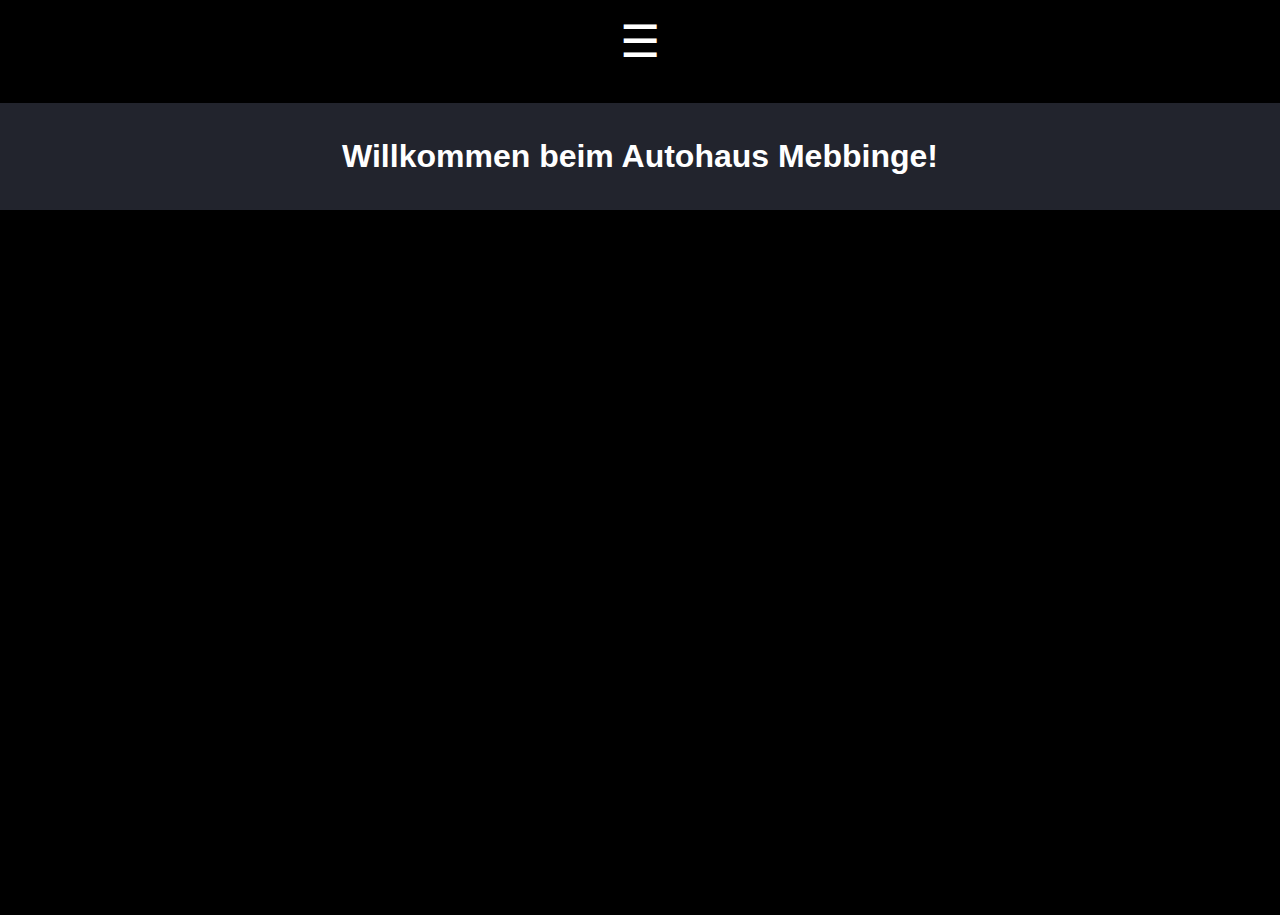
<file: index.html>
<!DOCTYPE html>
<html>

<head>
    <meta name="viewport" content="width=device-width, initial-scale=1">
    <link rel="stylesheet" href="style.css">
</head>

<body>
    <div id="myNav" class="overlay">
        <a href="javascript:void(0)" class="closebtn" onclick="closeNav()">&times;</a>
        <div class="overlay-content">
            <a href="index.html">Startseite</a>
            <a href="offers.html">Angebote</a>
            <a href="aboutus.html">Über uns</a>
            <a href="open.html">Öffnungszeiten</a>
            <a href="contact.html">Kontakt</a>
            <a href="agb.html">AGB's</a>
            <a href="impressum.html">Impressum</a>
        </div>
    </div>
    <div style="text-align: center;margin-top: 15px;margin-bottom:15px">
        <span style="font-size: 45px; color: white; cursor: pointer;" onclick="openNav()">&#9776; </span>
    </div>
    <script>
        function openNav() {
            document.getElementById("myNav").style.height = "100%";
        }

        function closeNav() {
            document.getElementById("myNav").style.height = "0%";
        }
    </script>
    <div class="bg">
        <h1 class="about-section">Willkommen beim Autohaus Mebbinge!</h1>
</body>
</html>
</file>
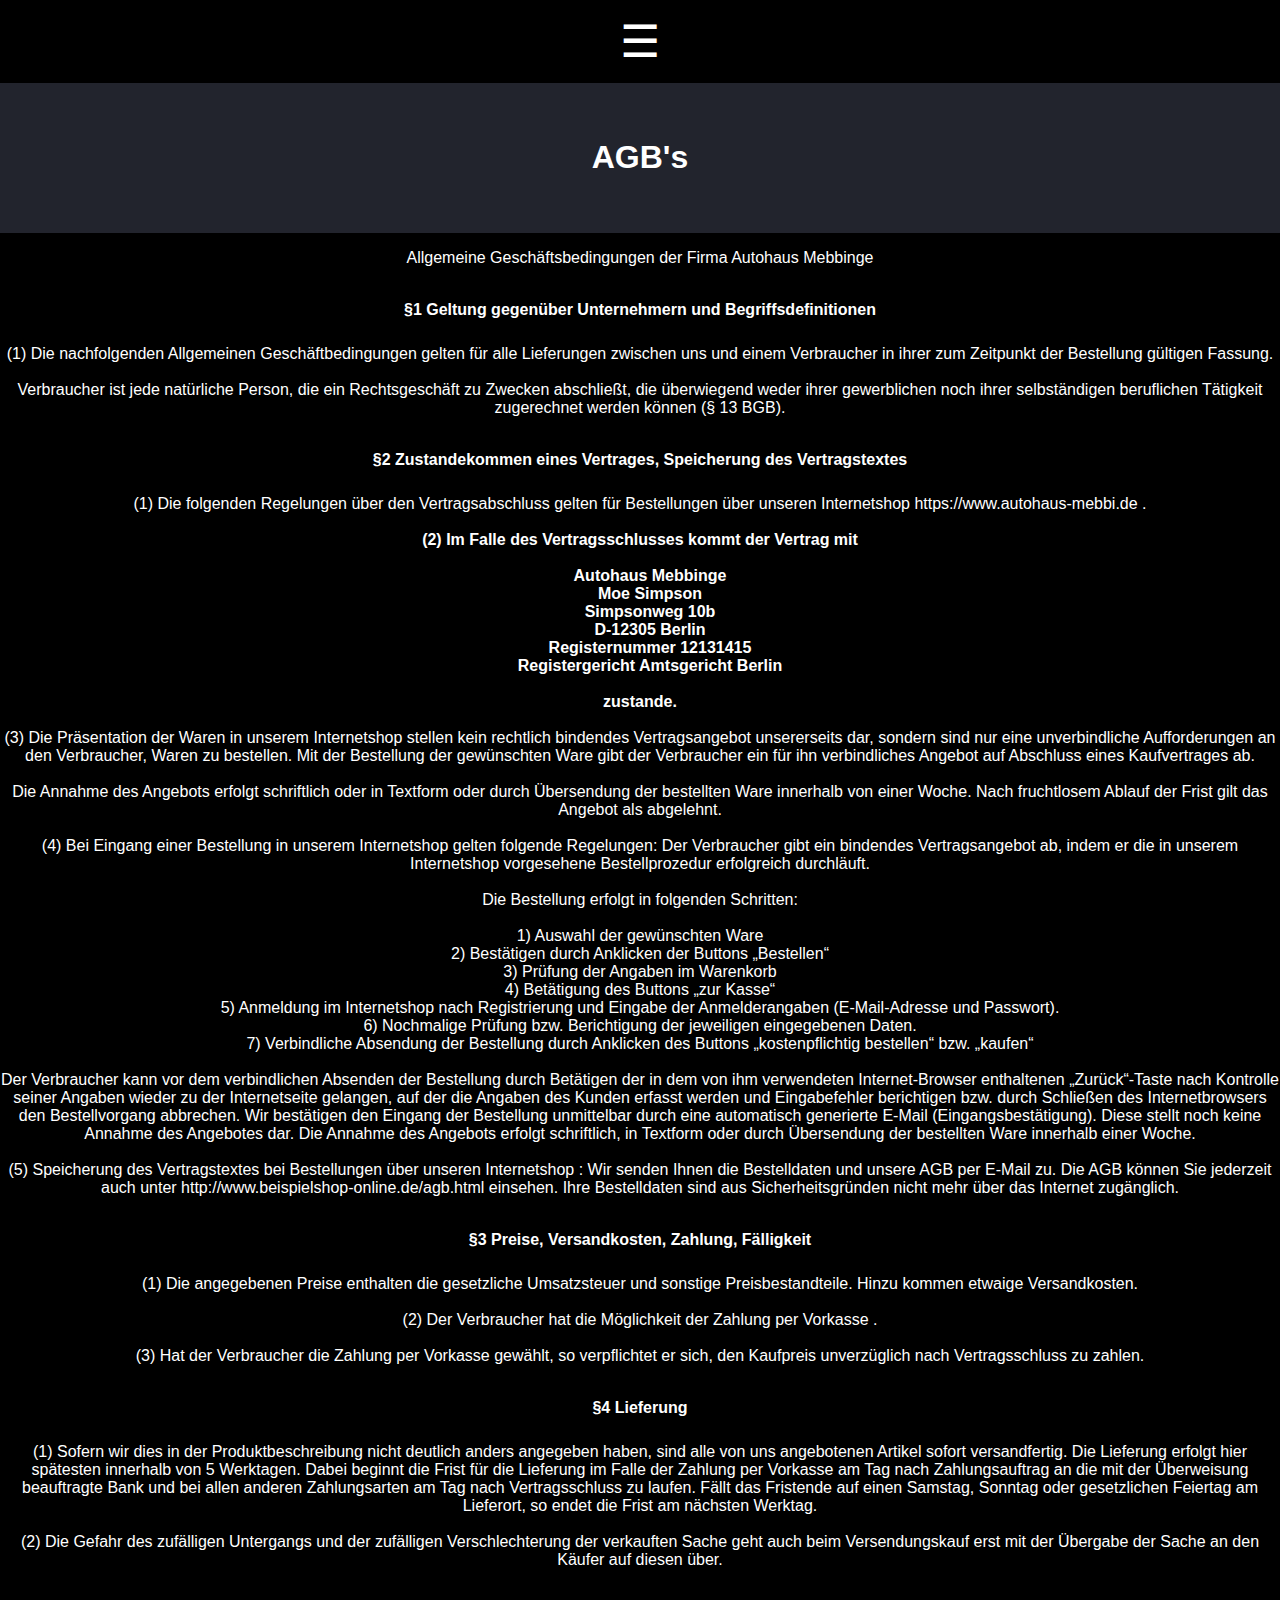
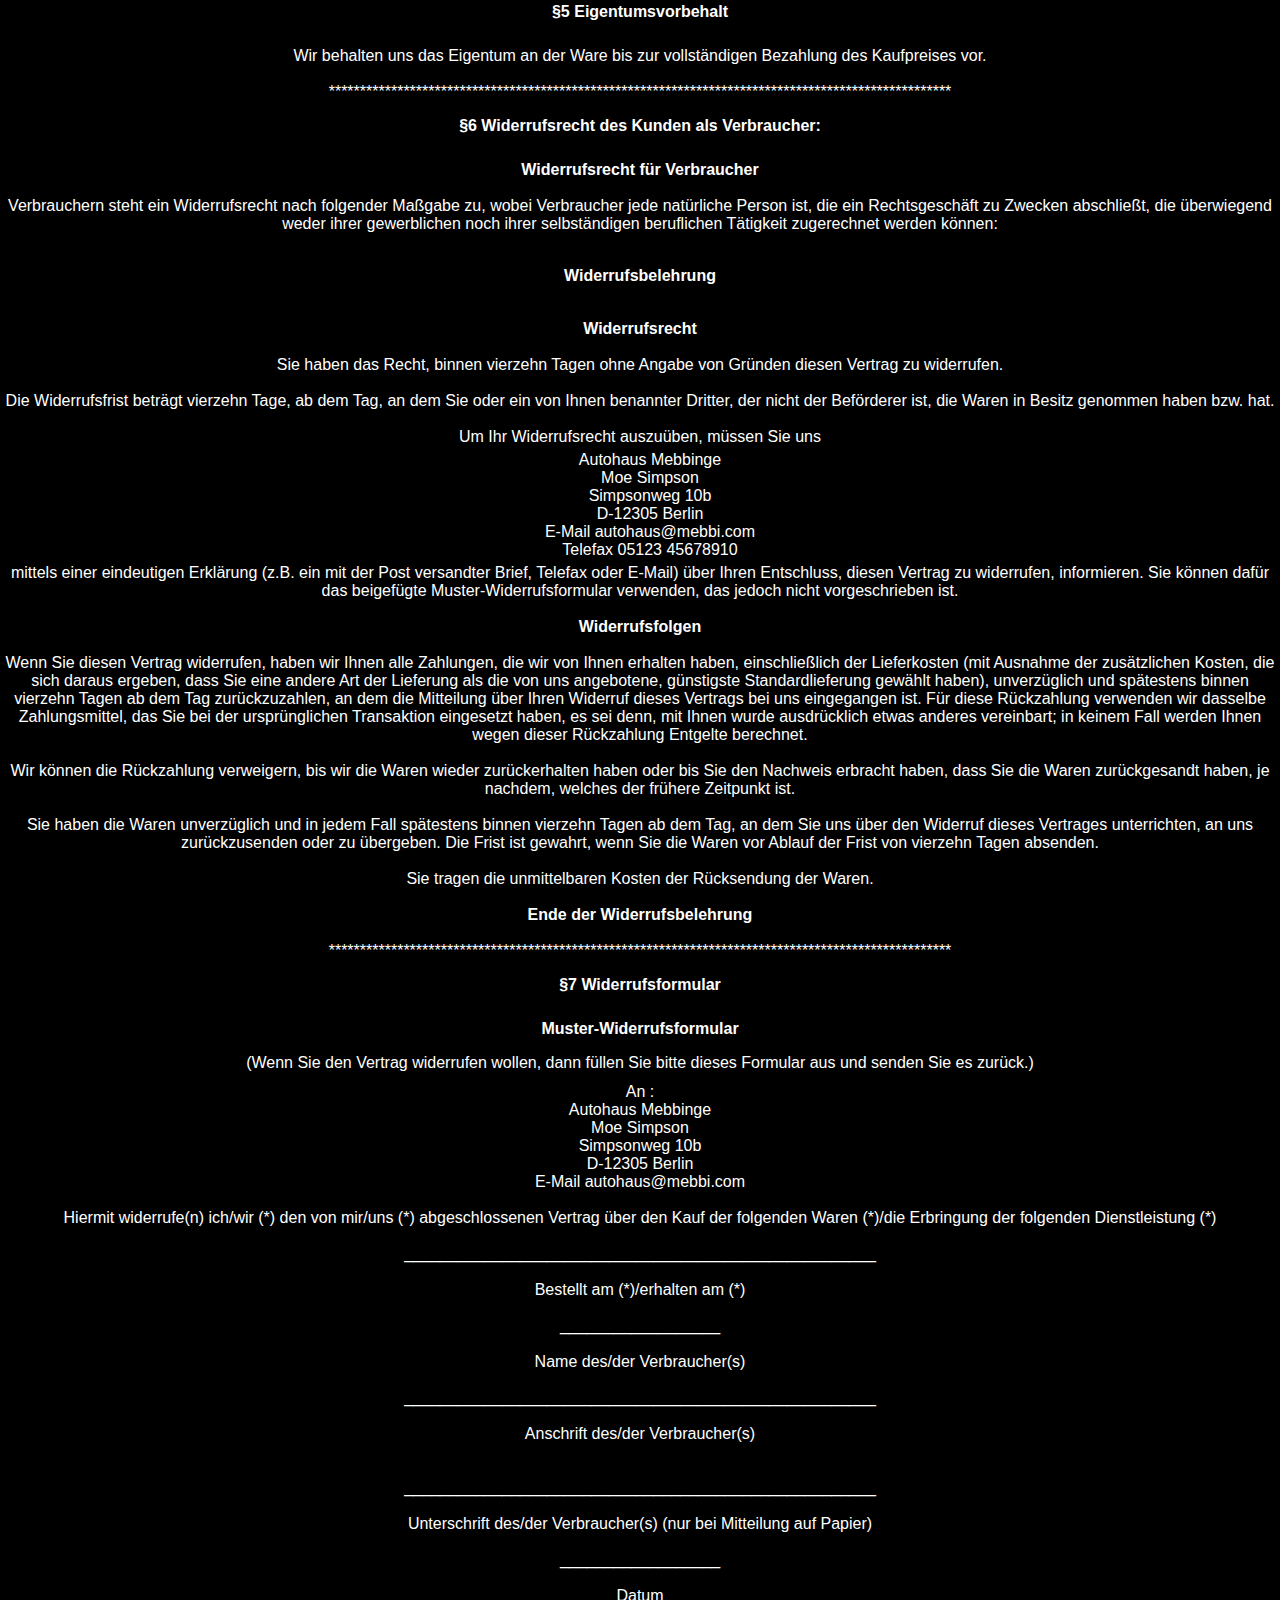
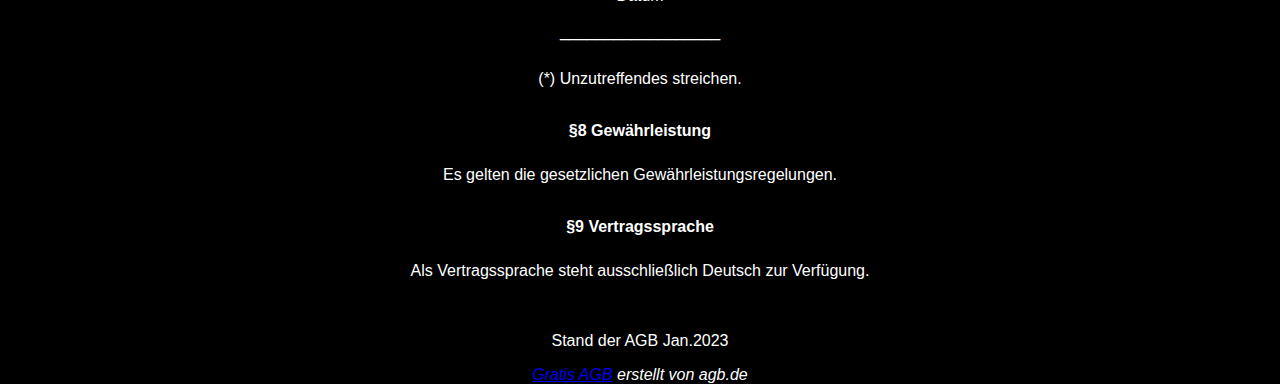
<file: agb.html>
<!DOCTYPE html>
<html>

<head>
    <meta name="viewport" content="width=device-width, initial-scale=1">
    <link rel="stylesheet" href="style.css">
</head>

<body>
    <div id="myNav" class="overlay">
        <a href="javascript:void(0)" class="closebtn" onclick="closeNav()">&times;</a>
        <div class="overlay-content">
            <a href="index.html">Startseite</a>
            <a href="offers.html">Angebote</a>
            <a href="aboutus.html">Über uns</a>
            <a href="open.html">Öffnungszeiten</a>
            <a href="contact.html">Kontakt</a>
            <a href="agb.html">AGB's</a>
            <a href="impressum.html">Impressum</a>
        </div>
    </div>
    <div style="text-align: center;margin-top: 15px;margin-bottom:15px">
        <span style="font-size: 45px; color: white; cursor: pointer;" onclick="openNav()">&#9776; </span>
    </div>

    <script>
        function openNav() {
            document.getElementById("myNav").style.height = "100%";
        }

        function closeNav() {
            document.getElementById("myNav").style.height = "0%";
        }
    </script>
    <div class="about-section">
        <h1>AGB's</h1>
    </div>
    <p>
        Allgemeine Geschäftsbedingungen der Firma Autohaus Mebbinge<br />

        <br />
    <p style="font-weight: bold; padding-bottom: 10px;">§1 Geltung gegenüber Unternehmern und Begriffsdefinitionen</p>
    (1) Die nachfolgenden Allgemeinen Geschäftbedingungen gelten für alle Lieferungen zwischen uns und einem Verbraucher
    in ihrer zum Zeitpunkt der Bestellung gültigen Fassung.<br />
    <br />
    Verbraucher ist jede natürliche Person, die ein Rechtsgeschäft zu Zwecken abschließt, die überwiegend weder
    ihrer gewerblichen noch ihrer selbständigen beruflichen Tätigkeit zugerechnet werden können (§ 13 BGB).
    <br />

    <br />
    <p style="font-weight: bold; padding-bottom: 10px;">§2 Zustandekommen eines Vertrages, Speicherung des
        Vertragstextes</p>
    (1) Die folgenden Regelungen über den Vertragsabschluss gelten für Bestellungen über unseren Internetshop
    https://www.autohaus-mebbi.de .<br />
    <br />
    <b>(2) Im Falle des Vertragsschlusses kommt der Vertrag mit<br />

        <div style="font-weight: bold; margin-left: 20px;">
            <br />
            Autohaus Mebbinge<br />
            Moe Simpson<br />
            Simpsonweg 10b<br />
            D-12305 Berlin<br />
            Registernummer 12131415<br />
            Registergericht Amtsgericht Berlin<br />
            <br />
        </div>
        zustande.<br />
    </b>
    <br />
    (3) Die Präsentation der Waren in unserem Internetshop stellen kein rechtlich bindendes Vertragsangebot unsererseits
    dar,
    sondern sind nur eine unverbindliche Aufforderungen an den Verbraucher, Waren zu bestellen. Mit der Bestellung der
    gewünschten Ware gibt der Verbraucher ein für
    ihn verbindliches Angebot auf Abschluss eines Kaufvertrages ab.<br />

    <br />
    Die Annahme des Angebots erfolgt schriftlich oder in Textform oder durch Übersendung der bestellten Ware innerhalb
    von einer Woche.
    Nach fruchtlosem Ablauf der Frist gilt das Angebot als abgelehnt.<br />
    <br />
    (4) Bei Eingang einer Bestellung in unserem Internetshop gelten folgende Regelungen:
    Der Verbraucher gibt ein bindendes Vertragsangebot ab, indem er die in unserem Internetshop vorgesehene
    Bestellprozedur erfolgreich durchläuft.<br />
    <br />
    Die Bestellung erfolgt in folgenden Schritten:<br />
    <br />
    <div class="ml20">

        1) Auswahl der gewünschten Ware<br />

        2) Bestätigen durch Anklicken der Buttons „Bestellen“ <br />

        3) Prüfung der Angaben im Warenkorb<br />

        4) Betätigung des Buttons „zur Kasse“ <br />

        5) Anmeldung im Internetshop nach Registrierung und Eingabe der Anmelderangaben (E-Mail-Adresse und Passwort).
        <br />

        6) Nochmalige Prüfung bzw. Berichtigung der jeweiligen eingegebenen Daten.<br />

        7) Verbindliche Absendung der Bestellung durch Anklicken des Buttons „kostenpflichtig bestellen“ bzw.
        „kaufen“<br />

        <br />
    </div>
    Der Verbraucher kann vor dem verbindlichen Absenden der Bestellung durch Betätigen der in dem von ihm verwendeten
    Internet-Browser enthaltenen „Zurück“-Taste nach
    Kontrolle seiner Angaben wieder zu der Internetseite gelangen, auf der die Angaben des Kunden erfasst werden und
    Eingabefehler berichtigen bzw. durch Schließen des
    Internetbrowsers den Bestellvorgang abbrechen.
    Wir bestätigen den Eingang der Bestellung unmittelbar durch eine automatisch generierte E-Mail
    (Eingangsbestätigung). Diese stellt noch keine Annahme des Angebotes dar.
    Die Annahme des Angebots erfolgt schriftlich, in Textform oder durch Übersendung der bestellten Ware innerhalb einer
    Woche.
    <br />
    <br />
    (5) Speicherung des Vertragstextes bei Bestellungen über unseren Internetshop : Wir senden Ihnen die Bestelldaten
    und unsere AGB per
    E-Mail zu. Die AGB können Sie jederzeit auch unter http://www.beispielshop-online.de/agb.html einsehen.

    Ihre Bestelldaten sind aus Sicherheitsgründen nicht mehr über das Internet zugänglich.
    <br />


    <br />
    <p style="font-weight: bold; padding-bottom: 10px;">§3 Preise, Versandkosten, Zahlung, Fälligkeit</p>
    (1) Die angegebenen Preise enthalten die gesetzliche Umsatzsteuer und sonstige Preisbestandteile. Hinzu kommen
    etwaige Versandkosten.<br />
    <br />
    (2) Der Verbraucher hat die Möglichkeit der Zahlung per
    Vorkasse




    .<br />
    <br />
    (3) Hat der Verbraucher die Zahlung per Vorkasse gewählt, so verpflichtet er sich, den Kaufpreis unverzüglich nach
    Vertragsschluss zu zahlen.<br />


    <br />
    <p style="font-weight: bold; padding-bottom: 10px;">§4 Lieferung</p>
    (1) Sofern wir dies in der Produktbeschreibung nicht deutlich anders angegeben haben, sind alle von uns angebotenen
    Artikel sofort versandfertig.
    Die Lieferung erfolgt hier spätesten innerhalb von 5 Werktagen.
    Dabei beginnt die Frist für die Lieferung im Falle der Zahlung per Vorkasse am Tag nach
    Zahlungsauftrag an die mit der Überweisung beauftragte Bank und bei allen anderen Zahlungsarten am Tag nach
    Vertragsschluss zu laufen.
    Fällt das Fristende auf einen Samstag, Sonntag oder gesetzlichen Feiertag am Lieferort, so endet die Frist am
    nächsten Werktag.
    <br /><br />

    (2) Die Gefahr des zufälligen Untergangs und der zufälligen Verschlechterung der
    verkauften Sache geht auch beim Versendungskauf erst mit der Übergabe der Sache an den Käufer auf diesen über.
    <br />


    <br />
    <p style="font-weight: bold; padding-bottom: 10px;">§5 Eigentumsvorbehalt</p>
    Wir behalten uns das Eigentum an der Ware bis zur vollständigen Bezahlung des Kaufpreises vor. <br />



    <br />

    ****************************************************************************************************
    <br />
    <p style="font-weight: bold; padding-bottom: 10px;">§6 Widerrufsrecht des Kunden als Verbraucher:
    </p>

    <b>
        Widerrufsrecht für Verbraucher</b><br />
    <br />
    Verbrauchern steht ein Widerrufsrecht nach folgender Maßgabe zu, wobei Verbraucher jede natürliche Person ist, die
    ein Rechtsgeschäft zu Zwecken abschließt,
    die überwiegend weder ihrer gewerblichen noch ihrer selbständigen beruflichen Tätigkeit zugerechnet werden können:

    <br />
    <br />

    <p style="font-weight: bold; padding-bottom: 1px; text-align: center;">Widerrufsbelehrung</p>
    <br />
    <b>Widerrufsrecht</b><br />
    <br />
    Sie haben das Recht, binnen vierzehn Tagen ohne Angabe von Gründen diesen Vertrag zu widerrufen.
    <br />
    <br />
    Die Widerrufsfrist beträgt vierzehn Tage, ab dem Tag, an dem Sie oder ein von Ihnen benannter Dritter,
    der nicht der Beförderer ist, die Waren in Besitz genommen haben bzw. hat.

    <br /><br />
    Um Ihr Widerrufsrecht auszuüben, müssen Sie uns<br />
    <div style="margin-left:20px; margin-top: 5px; margin-bottom:5px;">
        Autohaus Mebbinge<br />
        Moe Simpson<br />
        Simpsonweg 10b<br />
        D-12305 Berlin<br />
        E-Mail autohaus@mebbi.com<br />
        Telefax 05123 45678910<br />
    </div>
    mittels einer eindeutigen Erklärung (z.B. ein mit der Post versandter Brief, Telefax oder E-Mail) über Ihren
    Entschluss,
    diesen Vertrag zu widerrufen, informieren. Sie können dafür das beigefügte Muster-Widerrufsformular verwenden, das
    jedoch nicht vorgeschrieben ist.
    <br />
    <br />

    <b>Widerrufsfolgen</b>
    <br /><br />
    Wenn Sie diesen Vertrag widerrufen, haben wir Ihnen alle Zahlungen, die wir von Ihnen erhalten haben, einschließlich
    der
    Lieferkosten (mit Ausnahme der zusätzlichen Kosten, die sich daraus ergeben, dass Sie eine andere Art der Lieferung
    als
    die von uns angebotene, günstigste Standardlieferung gewählt haben), unverzüglich und spätestens binnen vierzehn
    Tagen
    ab dem Tag zurückzuzahlen, an dem die Mitteilung über Ihren Widerruf dieses Vertrags bei uns eingegangen ist.
    Für diese Rückzahlung verwenden wir dasselbe Zahlungsmittel, das Sie bei der ursprünglichen Transaktion eingesetzt
    haben,
    es sei denn, mit Ihnen wurde ausdrücklich etwas anderes vereinbart; in keinem Fall werden Ihnen wegen dieser
    Rückzahlung Entgelte berechnet.
    <br />
    <br />

    Wir können die Rückzahlung verweigern, bis wir die Waren wieder zurückerhalten haben oder bis Sie den Nachweis
    erbracht haben,
    dass Sie die Waren zurückgesandt haben, je nachdem, welches der frühere Zeitpunkt ist.
    <br />
    <br />

    Sie haben die Waren unverzüglich und in jedem Fall spätestens binnen vierzehn Tagen ab dem Tag, an dem Sie uns über
    den
    Widerruf dieses Vertrages unterrichten, an uns zurückzusenden oder zu übergeben. Die Frist ist gewahrt,
    wenn Sie die Waren vor Ablauf der Frist von vierzehn Tagen absenden.
    <br />
    <br />

    Sie tragen die unmittelbaren Kosten der Rücksendung der Waren.<br />
    <br />


    <b>Ende der Widerrufsbelehrung</b>
    <br />
    <br />
    ****************************************************************************************************

    <br />





    <p style="font-weight: bold; padding-bottom: 10px;">§7 Widerrufsformular</p>

    <p style="text-align: center; font-weight: bold;">Muster-Widerrufsformular</p>
    (Wenn Sie den Vertrag widerrufen wollen, dann füllen Sie bitte dieses Formular aus und senden Sie es zurück.)<br />
    <div style="border: 1px solid #000000;padding: 10px;">
        An :<br />
        Autohaus Mebbinge<br />
        Moe Simpson<br />
        Simpsonweg 10b<br />
        D-12305 Berlin<br />
        E-Mail autohaus@mebbi.com<br />
        <br />

        Hiermit widerrufe(n) ich/wir (*) den von mir/uns (*) abgeschlossenen Vertrag über den Kauf der folgenden Waren
        (*)/die Erbringung der folgenden Dienstleistung (*)<br />
        <br />
        _____________________________________________________<br />
        <br />
        Bestellt am (*)/erhalten am (*)<br />
        <br />
        __________________<br />
        <br />
        Name des/der Verbraucher(s)<br />
        <br />
        _____________________________________________________<br />
        <br />
        Anschrift des/der Verbraucher(s)<br />
        <br />
        <br />
        _____________________________________________________<br />
        <br />
        Unterschrift des/der Verbraucher(s) (nur bei Mitteilung auf Papier)<br />
        <br />
        __________________<br />
        <br />
        Datum<br />
        <br />
        __________________<br />
        <br />
    </div>
    (*) Unzutreffendes streichen.<br />



    <br />
    <p style="font-weight: bold; padding-bottom: 10px;">§8 Gewährleistung
    </p>

    Es gelten die gesetzlichen Gewährleistungsregelungen.
    <br />


    <br />
    <p style="font-weight: bold; padding-bottom: 10px;">§9 Vertragssprache</p>
    Als Vertragssprache steht ausschließlich Deutsch zur Verfügung.<br />

    <br />
    <br />
    <p>Stand der AGB Jan.2023</p>

    <p><i><a href="http://www.agb.de">Gratis AGB</a> erstellt von agb.de</i></p>
    </p>
</body>

</html>
</file>
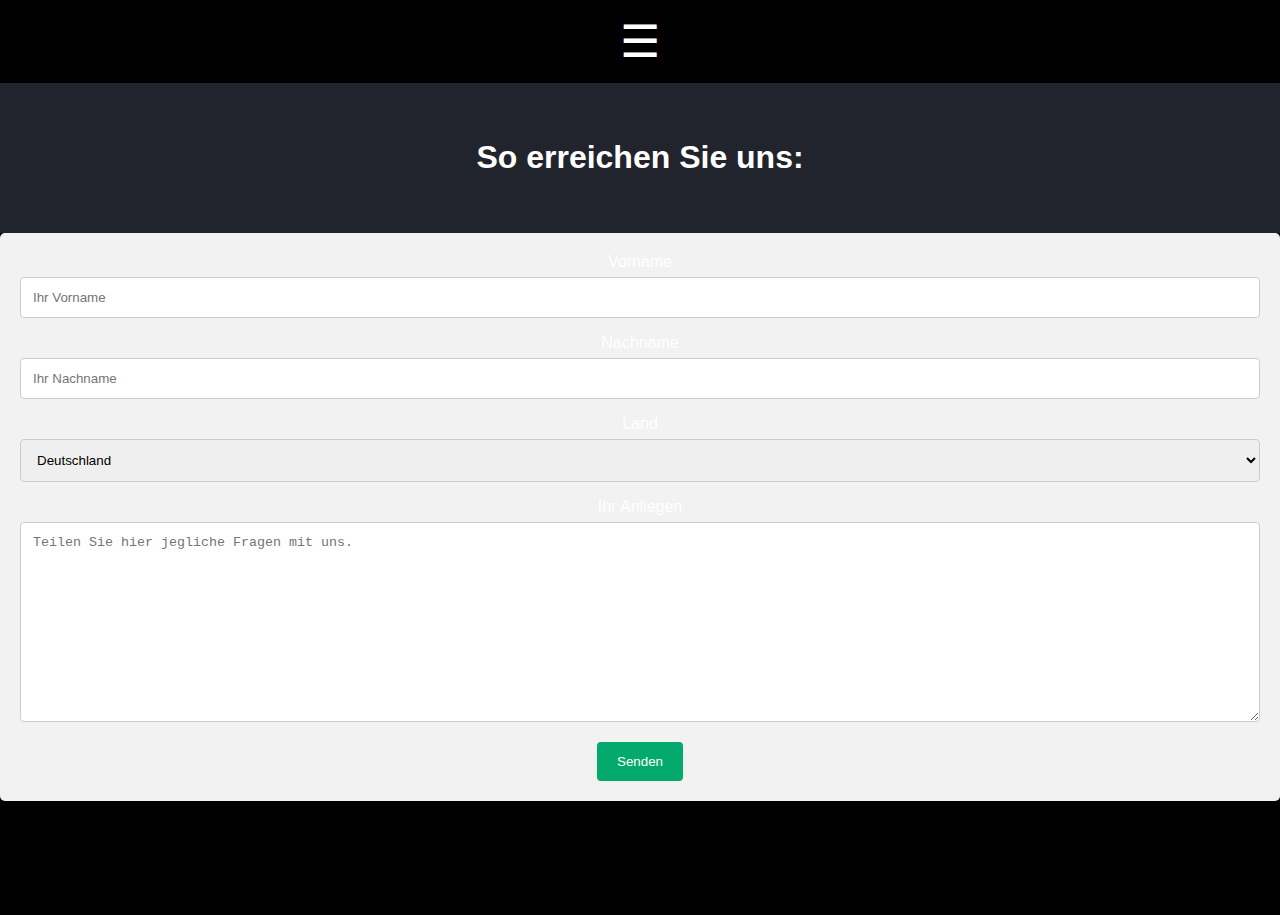
<file: contact.html>
<!DOCTYPE html>
<html>

<head>
    <meta name="viewport" content="width=device-width, initial-scale=1">
    <link rel="stylesheet" href="style.css">
</head>

<body>
    <div id="myNav" class="overlay">
        <a href="javascript:void(0)" class="closebtn" onclick="closeNav()">&times;</a>
        <div class="overlay-content">
            <a href="index.html">Startseite</a>
            <a href="offers.html">Angebote</a>
            <a href="aboutus.html">Über uns</a>
            <a href="open.html">Öffnungszeiten</a>
            <a href="contact.html">Kontakt</a>
            <a href="agb.html">AGB's</a>
            <a href="impressum.html">Impressum</a>
        </div>
    </div>
    <div style="text-align: center;margin-top: 15px;margin-bottom:15px">
        <span style="font-size: 45px; color: white; cursor: pointer;" onclick="openNav()">&#9776; </span>
    </div>

    <script>
        function openNav() {
            document.getElementById("myNav").style.height = "100%";
        }

        function closeNav() {
            document.getElementById("myNav").style.height = "0%";
        }
    </script>
    <div class="about-section">
        <h1>So erreichen Sie uns:</h1>
    </div>
    <div class="container">
        <form action="action_page.php">

            <label for="fname">Vorname</label>
            <input type="text" id="fname" name="firstname" placeholder="Ihr Vorname">

            <label for="lname">Nachname</label>
            <input type="text" id="lname" name="lastname" placeholder="Ihr Nachname">

            <label for="country">Land</label>
            <select id="country" name="country">
                <option value="australia">Deutschland</option>
                <option value="canada">Österreich</option>
                <option value="usa">Schweiz</option>
            </select>

            <label for="subject">Ihr Anliegen</label>
            <textarea id="subject" name="subject" placeholder="Teilen Sie hier jegliche Fragen mit uns."
                style="height:200px"></textarea>

            <input type="submit" value="Senden">

        </form>
    </div>
</body>

</html>
</file>
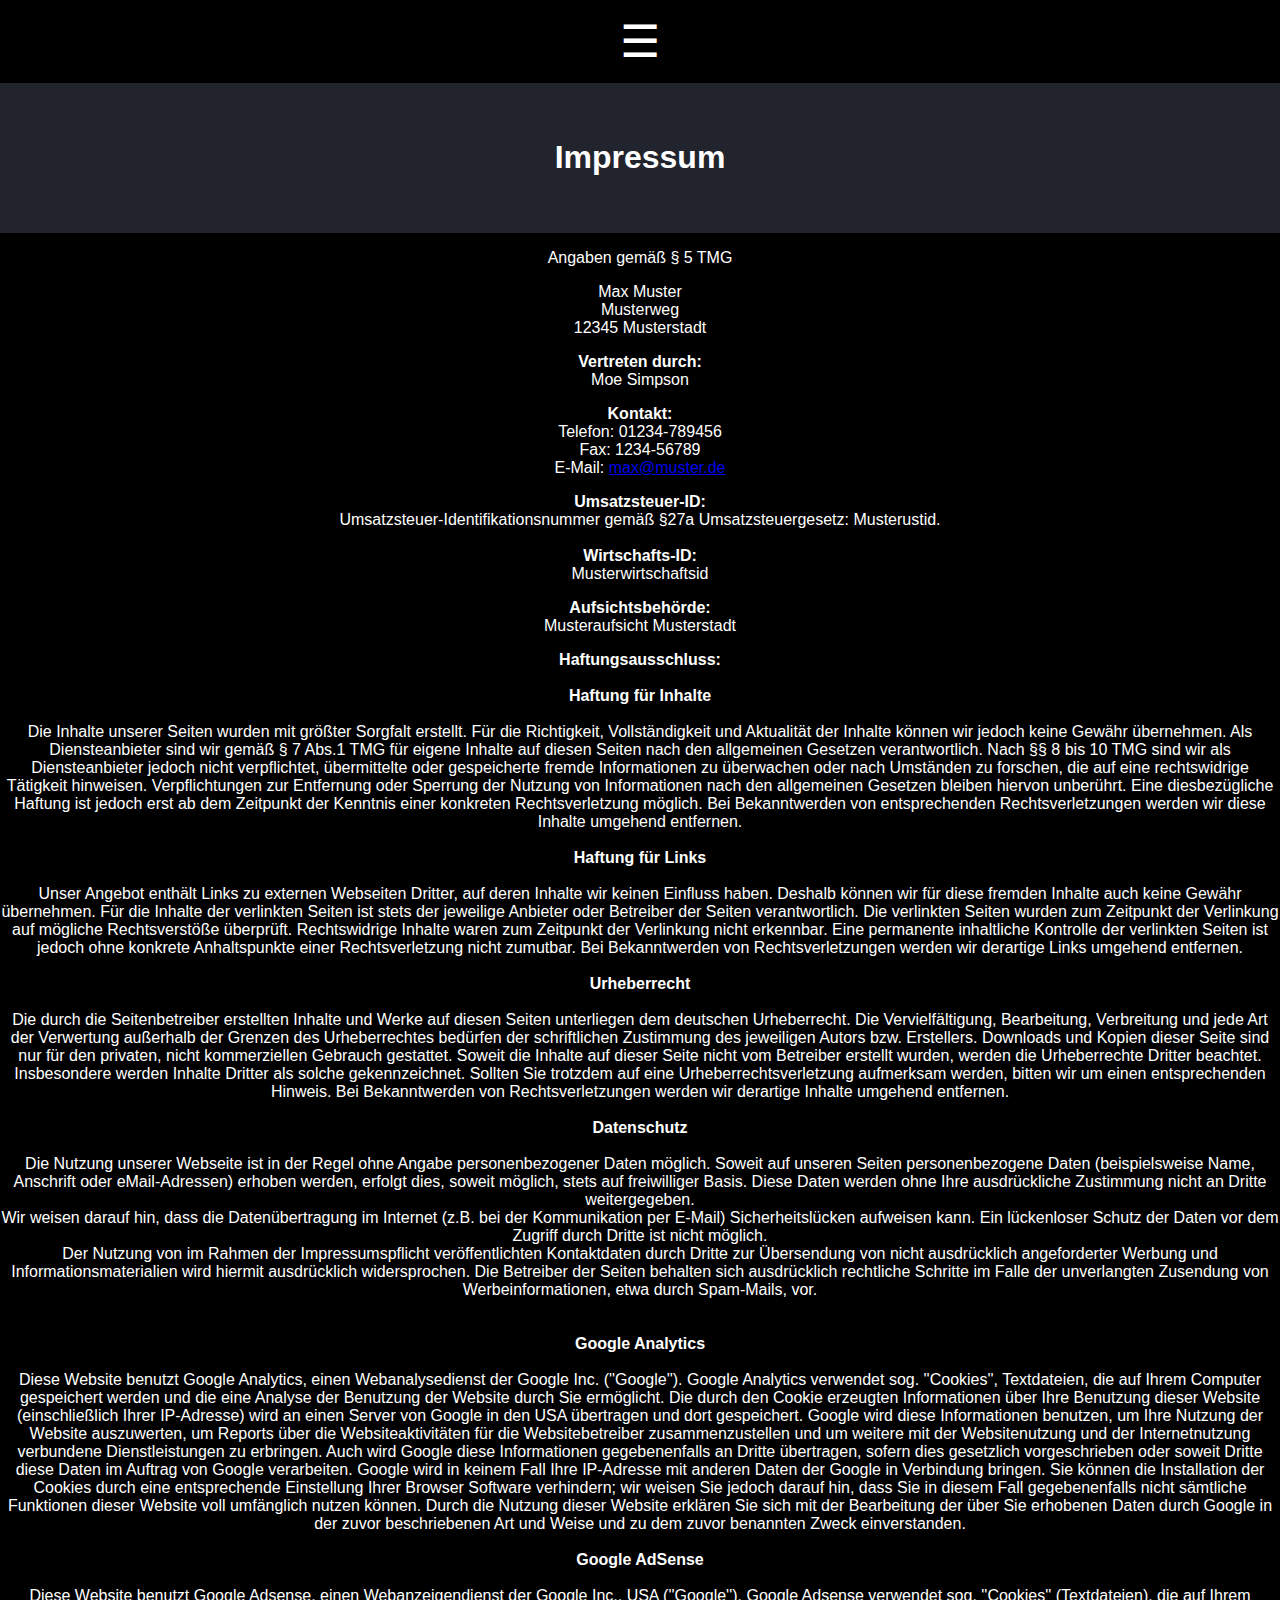
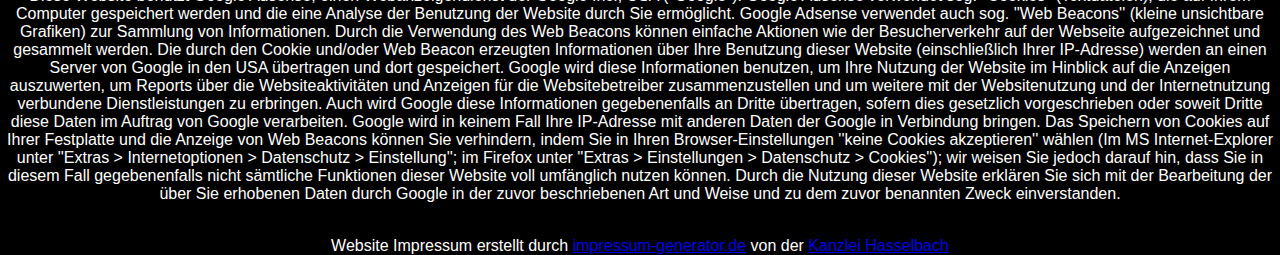
<file: impressum.html>
<!DOCTYPE html>
<html>

<head>
    <meta name="viewport" content="width=device-width, initial-scale=1">
    <link rel="stylesheet" href="style.css">
</head>

<body>
    <div id="myNav" class="overlay">
        <a href="javascript:void(0)" class="closebtn" onclick="closeNav()">&times;</a>
        <div class="overlay-content">
            <a href="index.html">Startseite</a>
            <a href="offers.html">Angebote</a>
            <a href="aboutus.html">Über uns</a>
            <a href="open.html">Öffnungszeiten</a>
            <a href="contact.html">Kontakt</a>
            <a href="agb.html">AGB's</a>
            <a href="impressum.html">Impressum</a>
        </div>
    </div>
    <div style="text-align: center;margin-top: 15px;margin-bottom:15px">
        <span style="font-size: 45px; color: white; cursor: pointer;" onclick="openNav()">&#9776; </span>
    </div>

    <script>
        function openNav() {
            document.getElementById("myNav").style.height = "100%";
        }

        function closeNav() {
            document.getElementById("myNav").style.height = "0%";
        }
    </script>
    <div class='about-section'>
        <h1>Impressum</h1>
    </div>
    <div>
        <p>Angaben gemäß § 5 TMG</p>
        <p>Max Muster <br>
            Musterweg<br>
            12345 Musterstadt <br>
        </p>
        <p> <strong>Vertreten durch: </strong><br>
            Moe Simpson<br>
        </p>
        <p><strong>Kontakt:</strong> <br>
            Telefon: 01234-789456<br>
            Fax: 1234-56789<br>
            E-Mail: <a href='mailto:max@muster.de'>max@muster.de</a></br></p>
        <p><strong>Umsatzsteuer-ID: </strong> <br>
            Umsatzsteuer-Identifikationsnummer gemäß §27a Umsatzsteuergesetz: Musterustid.<br><br>
            <strong>Wirtschafts-ID: </strong><br>
            Musterwirtschaftsid<br>
        </p>
        <p><strong>Aufsichtsbehörde:</strong><br>
            Musteraufsicht Musterstadt<br></p>
        <p><strong>Haftungsausschluss: </strong><br><br><strong>Haftung für Inhalte</strong><br><br>
            Die Inhalte unserer Seiten wurden mit größter Sorgfalt erstellt. Für die Richtigkeit, Vollständigkeit und
            Aktualität der Inhalte können wir jedoch keine Gewähr übernehmen. Als Diensteanbieter sind wir gemäß § 7
            Abs.1 TMG für eigene Inhalte auf diesen Seiten nach den allgemeinen Gesetzen verantwortlich. Nach §§ 8 bis
            10 TMG sind wir als Diensteanbieter jedoch nicht verpflichtet, übermittelte oder gespeicherte fremde
            Informationen zu überwachen oder nach Umständen zu forschen, die auf eine rechtswidrige Tätigkeit hinweisen.
            Verpflichtungen zur Entfernung oder Sperrung der Nutzung von Informationen nach den allgemeinen Gesetzen
            bleiben hiervon unberührt. Eine diesbezügliche Haftung ist jedoch erst ab dem Zeitpunkt der Kenntnis einer
            konkreten Rechtsverletzung möglich. Bei Bekanntwerden von entsprechenden Rechtsverletzungen werden wir diese
            Inhalte umgehend entfernen.<br><br><strong>Haftung für Links</strong><br><br>
            Unser Angebot enthält Links zu externen Webseiten Dritter, auf deren Inhalte wir keinen Einfluss haben.
            Deshalb können wir für diese fremden Inhalte auch keine Gewähr übernehmen. Für die Inhalte der verlinkten
            Seiten ist stets der jeweilige Anbieter oder Betreiber der Seiten verantwortlich. Die verlinkten Seiten
            wurden zum Zeitpunkt der Verlinkung auf mögliche Rechtsverstöße überprüft. Rechtswidrige Inhalte waren zum
            Zeitpunkt der Verlinkung nicht erkennbar. Eine permanente inhaltliche Kontrolle der verlinkten Seiten ist
            jedoch ohne konkrete Anhaltspunkte einer Rechtsverletzung nicht zumutbar. Bei Bekanntwerden von
            Rechtsverletzungen werden wir derartige Links umgehend
            entfernen.<br><br><strong>Urheberrecht</strong><br><br>
            Die durch die Seitenbetreiber erstellten Inhalte und Werke auf diesen Seiten unterliegen dem deutschen
            Urheberrecht. Die Vervielfältigung, Bearbeitung, Verbreitung und jede Art der Verwertung außerhalb der
            Grenzen des Urheberrechtes bedürfen der schriftlichen Zustimmung des jeweiligen Autors bzw. Erstellers.
            Downloads und Kopien dieser Seite sind nur für den privaten, nicht kommerziellen Gebrauch gestattet. Soweit
            die Inhalte auf dieser Seite nicht vom Betreiber erstellt wurden, werden die Urheberrechte Dritter beachtet.
            Insbesondere werden Inhalte Dritter als solche gekennzeichnet. Sollten Sie trotzdem auf eine
            Urheberrechtsverletzung aufmerksam werden, bitten wir um einen entsprechenden Hinweis. Bei Bekanntwerden von
            Rechtsverletzungen werden wir derartige Inhalte umgehend
            entfernen.<br><br><strong>Datenschutz</strong><br><br>
            Die Nutzung unserer Webseite ist in der Regel ohne Angabe personenbezogener Daten möglich. Soweit auf
            unseren Seiten personenbezogene Daten (beispielsweise Name, Anschrift oder eMail-Adressen) erhoben werden,
            erfolgt dies, soweit möglich, stets auf freiwilliger Basis. Diese Daten werden ohne Ihre ausdrückliche
            Zustimmung nicht an Dritte weitergegeben. <br>
            Wir weisen darauf hin, dass die Datenübertragung im Internet (z.B. bei der Kommunikation per E-Mail)
            Sicherheitslücken aufweisen kann. Ein lückenloser Schutz der Daten vor dem Zugriff durch Dritte ist nicht
            möglich. <br>
            Der Nutzung von im Rahmen der Impressumspflicht veröffentlichten Kontaktdaten durch Dritte zur Übersendung
            von nicht ausdrücklich angeforderter Werbung und Informationsmaterialien wird hiermit ausdrücklich
            widersprochen. Die Betreiber der Seiten behalten sich ausdrücklich rechtliche Schritte im Falle der
            unverlangten Zusendung von Werbeinformationen, etwa durch Spam-Mails, vor.<br>
            <br><br><strong>Google Analytics</strong><br><br>
            Diese Website benutzt Google Analytics, einen Webanalysedienst der Google Inc. (''Google''). Google
            Analytics verwendet sog. ''Cookies'', Textdateien, die auf Ihrem Computer gespeichert werden und die eine
            Analyse der Benutzung der Website durch Sie ermöglicht. Die durch den Cookie erzeugten Informationen über
            Ihre Benutzung dieser Website (einschließlich Ihrer IP-Adresse) wird an einen Server von Google in den USA
            übertragen und dort gespeichert. Google wird diese Informationen benutzen, um Ihre Nutzung der Website
            auszuwerten, um Reports über die Websiteaktivitäten für die Websitebetreiber zusammenzustellen und um
            weitere mit der Websitenutzung und der Internetnutzung verbundene Dienstleistungen zu erbringen. Auch wird
            Google diese Informationen gegebenenfalls an Dritte übertragen, sofern dies gesetzlich vorgeschrieben oder
            soweit Dritte diese Daten im Auftrag von Google verarbeiten. Google wird in keinem Fall Ihre IP-Adresse mit
            anderen Daten der Google in Verbindung bringen. Sie können die Installation der Cookies durch eine
            entsprechende Einstellung Ihrer Browser Software verhindern; wir weisen Sie jedoch darauf hin, dass Sie in
            diesem Fall gegebenenfalls nicht sämtliche Funktionen dieser Website voll umfänglich nutzen können. Durch
            die Nutzung dieser Website erklären Sie sich mit der Bearbeitung der über Sie erhobenen Daten durch Google
            in der zuvor beschriebenen Art und Weise und zu dem zuvor benannten Zweck
            einverstanden.<br><br><strong>Google AdSense</strong><br><br>
            Diese Website benutzt Google Adsense, einen Webanzeigendienst der Google Inc., USA (''Google''). Google
            Adsense verwendet sog. ''Cookies'' (Textdateien), die auf Ihrem Computer gespeichert werden und die eine
            Analyse der Benutzung der Website durch Sie ermöglicht. Google Adsense verwendet auch sog. ''Web Beacons''
            (kleine unsichtbare Grafiken) zur Sammlung von Informationen. Durch die Verwendung des Web Beacons können
            einfache Aktionen wie der Besucherverkehr auf der Webseite aufgezeichnet und gesammelt werden. Die durch den
            Cookie und/oder Web Beacon erzeugten Informationen über Ihre Benutzung dieser Website (einschließlich Ihrer
            IP-Adresse) werden an einen Server von Google in den USA übertragen und dort gespeichert. Google wird diese
            Informationen benutzen, um Ihre Nutzung der Website im Hinblick auf die Anzeigen auszuwerten, um Reports
            über die Websiteaktivitäten und Anzeigen für die Websitebetreiber zusammenzustellen und um weitere mit der
            Websitenutzung und der Internetnutzung verbundene Dienstleistungen zu erbringen. Auch wird Google diese
            Informationen gegebenenfalls an Dritte übertragen, sofern dies gesetzlich vorgeschrieben oder soweit Dritte
            diese Daten im Auftrag von Google verarbeiten. Google wird in keinem Fall Ihre IP-Adresse mit anderen Daten
            der Google in Verbindung bringen. Das Speichern von Cookies auf Ihrer Festplatte und die Anzeige von Web
            Beacons können Sie verhindern, indem Sie in Ihren Browser-Einstellungen ''keine Cookies akzeptieren'' wählen
            (Im MS Internet-Explorer unter ''Extras > Internetoptionen > Datenschutz > Einstellung''; im Firefox unter
            ''Extras > Einstellungen > Datenschutz > Cookies''); wir weisen Sie jedoch darauf hin, dass Sie in diesem
            Fall gegebenenfalls nicht sämtliche Funktionen dieser Website voll umfänglich nutzen können. Durch die
            Nutzung dieser Website erklären Sie sich mit der Bearbeitung der über Sie erhobenen Daten durch Google in
            der zuvor beschriebenen Art und Weise und zu dem zuvor benannten Zweck einverstanden.
        </p><br>
        Website Impressum erstellt durch <a href="https://www.impressum-generator.de">impressum-generator.de</a> von der
        <a href="https://www.kanzlei-hasselbach.de/" rel="nofollow">Kanzlei Hasselbach</a>
    </div>

</body>

</html>
</file>
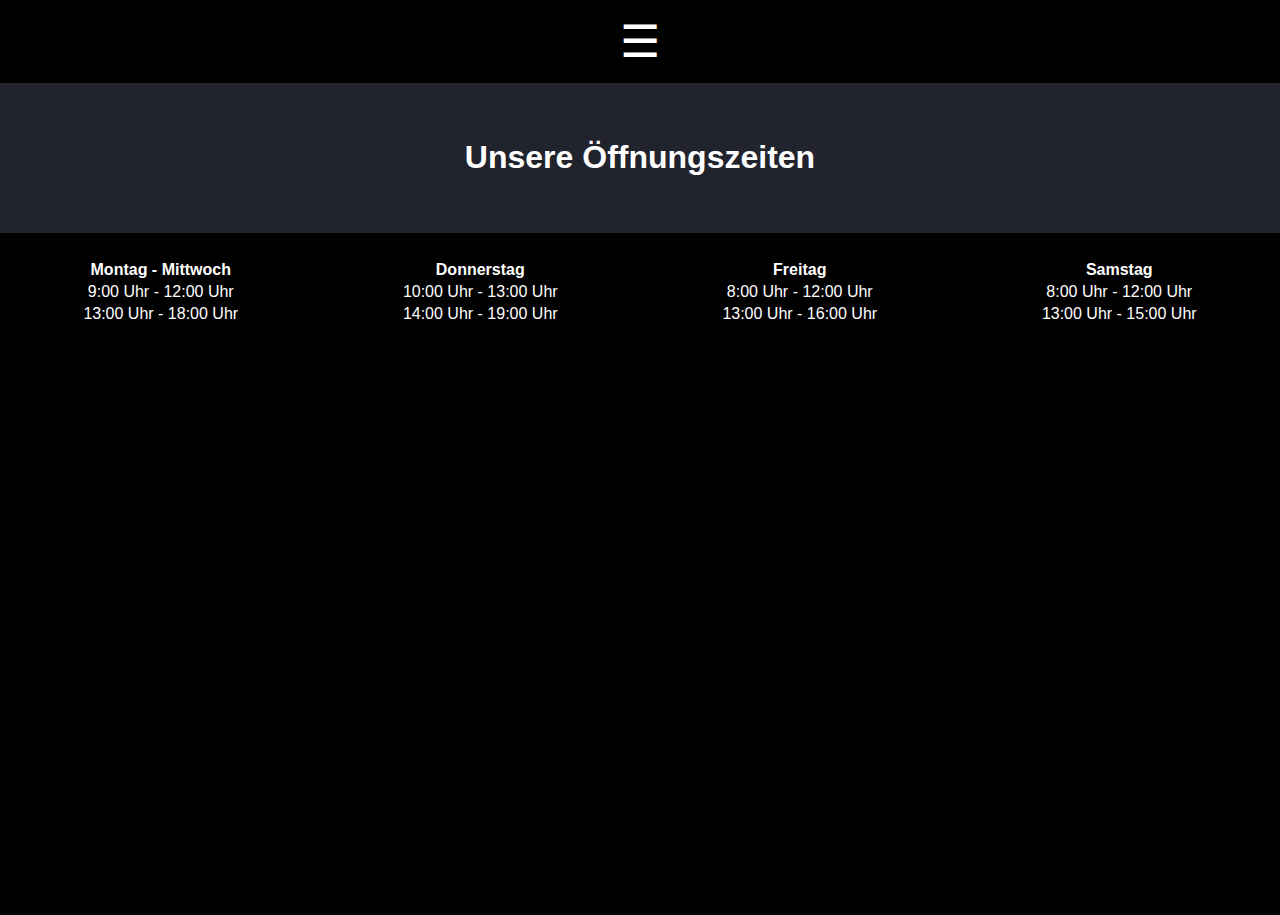
<file: open.html>
<!DOCTYPE html>
<html>

<head>
    <meta name="viewport" content="width=device-width, initial-scale=1">
    <link rel="stylesheet" href="style.css">
</head>

<body>
    <div id="myNav" class="overlay">
        <a href="javascript:void(0)" class="closebtn" onclick="closeNav()">&times;</a>
        <div class="overlay-content">
            <a href="index.html">Startseite</a>
            <a href="offers.html">Angebote</a>
            <a href="aboutus.html">Über uns</a>
            <a href="open.html">Öffnungszeiten</a>
            <a href="contact.html">Kontakt</a>
            <a href="agb.html">AGB's</a>
            <a href="impressum.html">Impressum</a>
        </div>
    </div>
    <div style="text-align: center;margin-top: 15px;margin-bottom:15px">
        <span style="font-size: 45px; color: white; cursor: pointer;" onclick="openNav()">&#9776; </span>
    </div>

    <script>
        function openNav() {
            document.getElementById("myNav").style.height = "100%";
        }

        function closeNav() {
            document.getElementById("myNav").style.height = "0%";
        }
    </script>
    <div class="about-section">
        <h1>Unsere Öffnungszeiten</h1>
    </div>
    <table
        style="border:border; border-radius:2px;border-color:aliceblue;width:100%; float:center; color:white; margin-top: 25px;">
        <tr align="center">
            <th>Montag - Mittwoch</th>
            <th>Donnerstag</th>
            <th>Freitag</th>
            <th>Samstag</th>
        </tr>
        <tr align="center">
            <td>9:00 Uhr - 12:00 Uhr</td>
            <td>10:00 Uhr - 13:00 Uhr</td>
            <td>8:00 Uhr - 12:00 Uhr</td>
            <td>8:00 Uhr - 12:00 Uhr</td>
        </tr>
        <tr align="center">
            <td>13:00 Uhr - 18:00 Uhr</td>
            <td>14:00 Uhr - 19:00 Uhr</td>
            <td>13:00 Uhr - 16:00 Uhr</td>
            <td>13:00 Uhr - 15:00 Uhr</td>
        </tr>
    </table>
</body>

</html>
</file>
<file: style.css>
body,
html {
  font-family: 'Lato', sans-serif;
  height: 100%;
  margin: 0;
  box-sizing: border-box;
  background-color: rgb(0, 0, 0);
  color: white;
  text-align: center;
}

.about-section {
  padding: 35px;
  text-align: center;
  background-color: rgb(0, 0, 0);
  background-color: rgba(68, 71, 90, 0.5);
  color: white;

}

.about-box {
  color: rgb(0, 0, 0)
}

.overlay {
  height: 0%;
  width: 100%;
  position: fixed;
  z-index: 1;
  top: 0;
  left: 0;
  background-color: rgb(0, 0, 0);
  background-color: rgba(20, 20, 26, 0.9);
  overflow-y: hidden;
  transition: 0.5s;
}

.overlay-content {
  position: relative;
  top: 25%;
  width: 100%;
  text-align: center;
  margin-top: 30px;
}

.overlay a {
  padding: 8px;
  text-decoration: none;
  font-size: 36px;
  color: #818181;
  display: block;
  transition: 0.3s;
}

.overlay a:hover,
.overlay a:focus {
  color: #f1f1f1;
}

.overlay .closebtn {
  position: absolute;
  top: 20px;
  right: 45px;
  font-size: 60px;
}

@media screen and (max-height: 450px) {
  .overlay {
    overflow-y: auto;
  }

  .overlay a {
    font-size: 20px
  }

  .overlay .closebtn {
    font-size: 40px;
    top: 15px;
    right: 35px;
  }
}

.bg {
  background-image: url("https://i.imgur.com/w8rOks1.jpeg");
  height: 90%;
  background-position: center;
  background-repeat: no-repeat;
  background-size: cover;
}

.bg h1 {
  margin-top: 35px;
  text-align: center;
}

.btn:hover {
  opacity: 1
}

*,
*:before,
*:after {
  box-sizing: inherit;
}

.column {
  float: left;
  width: 33.3%;
  height: 350px;
  margin-bottom: 16px;
  padding: 0 8px;
}

.card {
  box-shadow: 0 4px 8px 0 rgba(0, 0, 0, 0.2);
  margin: 8px;
}

.container::after,
.row::after {
  content: "";
  clear: both;
  display: table;
}

.title {
  color: grey;
}

@media screen and (max-width: 650px) {
  .column {
    width: 100%;
    display: block;
  }
}

h1 {
  text-align: center;
}

input[type=text],
select,
textarea {
  width: 100%;
  padding: 12px;
  border: 1px solid #ccc;
  border-radius: 4px;
  box-sizing: border-box;
  margin-top: 6px;
  margin-bottom: 16px;
  resize: vertical
}

input[type=submit] {
  background-color: #04AA6D;
  color: white;
  padding: 12px 20px;
  border: none;
  border-radius: 4px;
  cursor: pointer;
}

input[type=submit]:hover {
  background-color: #45a049;
}

.container {
  border-radius: 5px;
  background-color: #f2f2f2;
  padding: 20px;
}

.center {
  display: block;
  margin-left: auto;
  margin-right: auto;
  width: 50%;
}

* {
  box-sizing: border-box
}

.offercontainer {
  margin: 50px;
  position: relative;
  width: 50%;
  max-width: 40%;
  display: block;
  margin-left: auto;
  margin-right: auto;
  width: 100%;
}

.image {
  display: block;
  width: 100%;
  height: auto;
}

.imgoverlay {
  position: absolute;
  bottom: 0;
  background: rgb(0, 0, 0);
  background: rgba(0, 0, 0, 0.5);
  /* Black see-through */
  color: #f1f1f1;
  width: 100%;
  transition: .5s ease;
  opacity: 0;
  color: white;
  font-size: 20px;
  padding: 20px;
  text-align: center;
}

/* When you mouse over the container, fade in the overlay title */
.offercontainer:hover .imgoverlay {
  opacity: 1;
}
</file>
